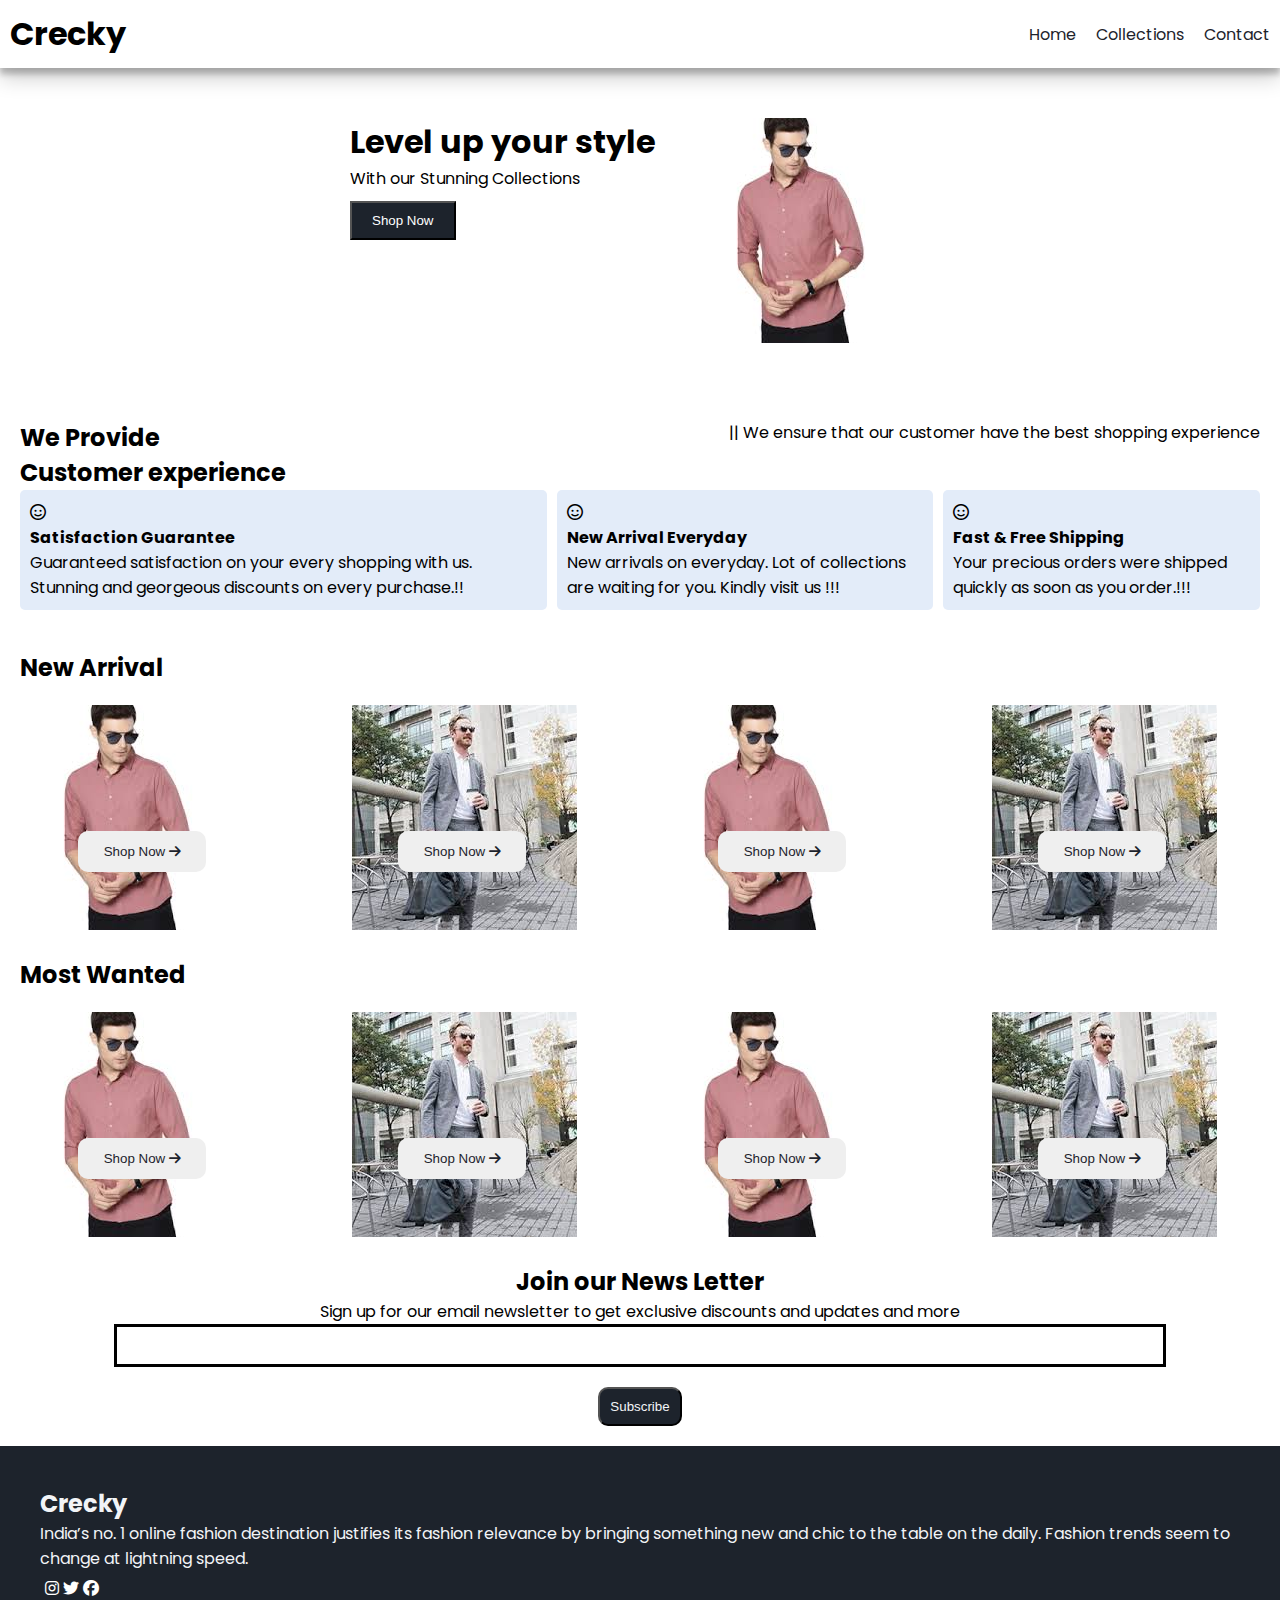
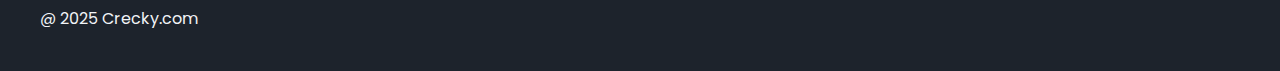
<file: index.html>
<!DOCTYPE html>
<html lang="en">

<head>
    <meta charset="UTF-8">
    <meta name="viewport" content="width=device-width, initial-scale=1.0">
    <title>Crecky</title>
    <link rel="stylesheet" href="ecom.css">
    <link rel="preconnect" href="https://fonts.googleapis.com">
    <link rel="preconnect" href="https://fonts.gstatic.com" crossorigin>
    <link href="https://fonts.googleapis.com/css2?family=Poppins&display=swap" rel="stylesheet">
    <link rel="stylesheet" href="https://cdnjs.cloudflare.com/ajax/libs/font-awesome/6.7.2/css/all.min.css"
        integrity="sha512-Evv84Mr4kqVGRNSgIGL/F/aIDqQb7xQ2vcrdIwxfjThSH8CSR7PBEakCr51Ck+w+/U6swU2Im1vVX0SVk9ABhg=="
        crossorigin="anonymous" referrerpolicy="no-referrer" />
</head>

<body>
    <nav class="navbar">
        <h1>Crecky</h1>

        <div class="navbarlinks">
            <p class="navbarlink"><a href="index.html">Home</a></p>
            <p class="navbarlink"><a href="ecomsearch.html">Collections</a></p>
            <p class="navbarlink"><a href="ecomcontact.html">Contact</a></p>
        </div>

        <div class="navbarmenutoggle" onclick="shownavbar()">
            <i class="fa-solid fa-bars"></i>
        </div>
    </nav>

    <div class="sidenavbar">
        <p style="text-align: right;" onclick="closenavbar()">
            <i class="fa-solid fa-xmark"></i>
        </p>
        <div class="sidenavbarlinks">
            <p class="navbarlink"><a href="index.html">Home</a></p>
            <p class="navbarlink"><a href="ecomsearch.html">Collections</a></p>
            <p class="navbarlink"><a href="ecomcontact.html">Contact</a></p>
        </div>
    </div>
    <!--- curl https://api.unsplash.com/photos/random?count=5--->
    <div class="header">
        <div>
            <h1>Level up your style </h1>
            <p>With our Stunning Collections</p>
            <button class="headerbutton" onclick="window.location.href='ecomsearch.html'">Shop Now</button>
        </div>

        <div>
            <img class="headerimage" src="img/img1.jpeg" alt="">
        </div>
    </div>

    <div class="service">
        <div class="servicecont1">
            <div>
                <h2>We Provide</h2>
                <h2>Customer experience</h2>
            </div>

            <div>
                <p>|| We ensure that our customer have the best shopping experience</p>
            </div>
        </div>

        <div class="servicecont2">
            <div>
                <i class="fa-regular fa-face-smile"></i>
                <h4>Satisfaction Guarantee</h4>
                <p>Guaranteed satisfaction on your every shopping with us. Stunning and georgeous discounts on every purchase.!!</p>
            </div>

            <div>
                <i class="fa-regular fa-face-smile"></i>
                <h4>New Arrival Everyday</h4>
                <p>New arrivals on everyday. Lot of collections are waiting for you. Kindly visit us !!!</p>
            </div>

            <div>
                <i class="fa-regular fa-face-smile"></i>
                <h4>Fast & Free Shipping</h4>
                <p>Your precious orders were shipped quickly as soon as you order.!!!</p>
            </div>
        </div>
    </div>

    <div>
        <h2 style= "padding:20px">New Arrival</h2>
    </div>

    <div class="newarrival">
        <div class="newarrivalcont">
            <img src="img/img1.jpeg" alt="">
            <button>Shop Now <i class="fa-solid fa-arrow-right"></i></button>
        </div>

        <div class="newarrivalcont">
            <img src="img/img2.jpeg" alt="">
            <button>Shop Now <i class="fa-solid fa-arrow-right"></i></button>
        </div>

        <div class="newarrivalcont">
            <img src="img/img1.jpeg" alt="">
            <button>Shop Now <i class="fa-solid fa-arrow-right"></i></button>
        </div>

        <div class="newarrivalcont">
            <img src="img/img2.jpeg" alt="">
            <button>Shop Now <i class="fa-solid fa-arrow-right"></i></button>
        </div>
    </div>

    <div>
        <h2 style= "padding:20px">Most Wanted</h2>
    </div>

    <div class="newarrival">
        <div class="newarrivalcont">
            <img src="img/img1.jpeg" alt="">
            <button>Shop Now <i class="fa-solid fa-arrow-right"></i></button>
        </div>

        <div class="newarrivalcont">
            <img src="img/img2.jpeg" alt="">
            <button>Shop Now <i class="fa-solid fa-arrow-right"></i></button>
        </div>

        <div class="newarrivalcont">
            <img src="img/img1.jpeg" alt="">
            <button>Shop Now <i class="fa-solid fa-arrow-right"></i></button>
        </div>

        <div class="newarrivalcont">
            <img src="img/img2.jpeg" alt="">
            <button>Shop Now <i class="fa-solid fa-arrow-right"></i></button>
        </div>
    </div>

    <div class="news">
        <h2>Join our News Letter</h2>
        <p>Sign up for our email newsletter to get exclusive discounts and updates and more</p>
        <div>
            <input type="text" class="search">  
        </div>
        
        <div>
            <button onclick="window.location.href='ecomcontact.html'">Subscribe</button>
        </div>
    </div>

    <div class="footer">
        <div class="footercont">
            <div class="footerbox1">
                <h2 class="headingtext">Crecky</h2>
                <p>India’s no. 1 online fashion destination justifies its fashion relevance by bringing something new and chic to the table on the daily. Fashion trends seem to change at lightning speed.</p>
                <div class="footericoncont">
                    <i class="fa-brands fa-instagram" style="color:#ffffff;"></i>
                    <i class="fa-brands fa-twitter" style="color:#ffffff;"></i>
                    <i class="fa-brands fa-facebook" style="color:#ffffff;"></i>
                </div>
            </div>
        </div>
        <p> @ 2025 Crecky.com</p>
    </div>
</body>

<script src="ecom.js"></script>

</html>
</file>
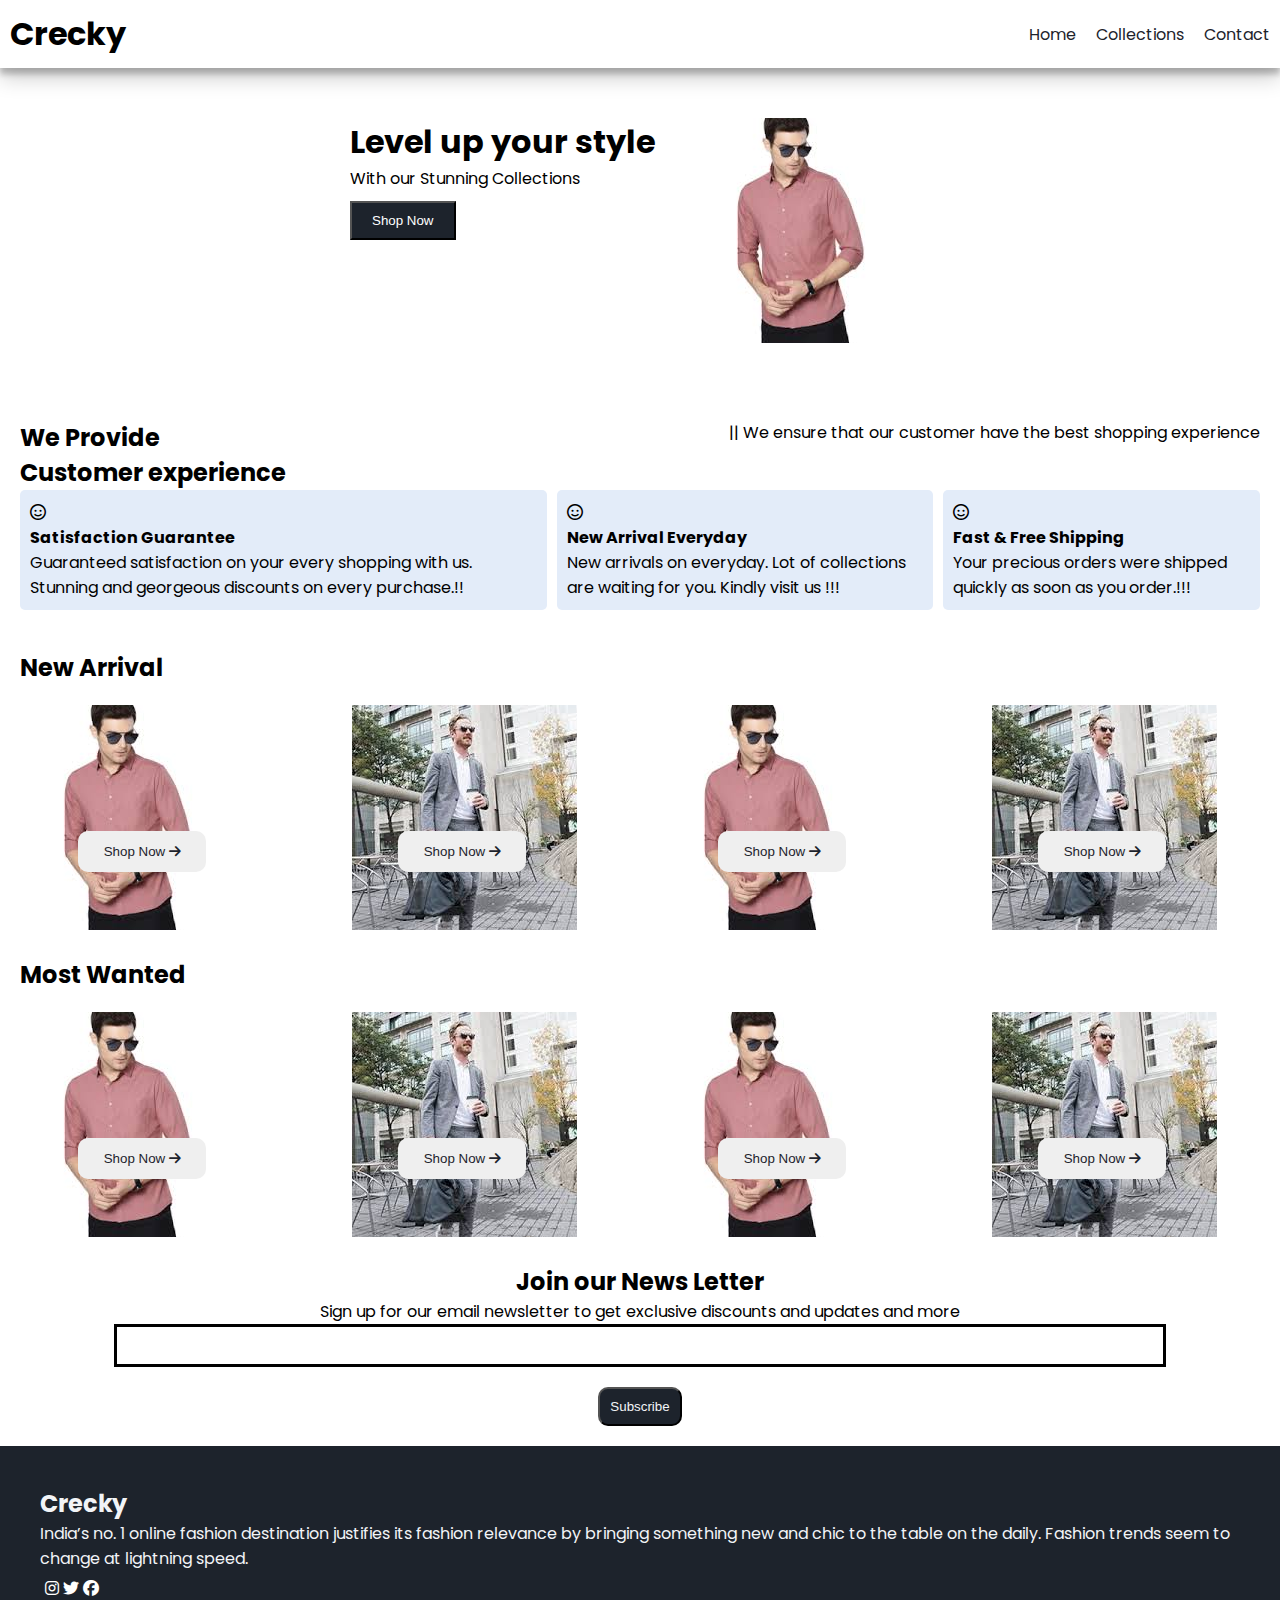
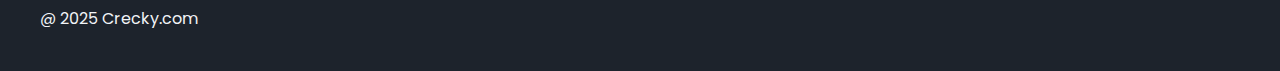
<file: ecom.html>
<!DOCTYPE html>
<html lang="en">

<head>
    <meta charset="UTF-8">
    <meta name="viewport" content="width=device-width, initial-scale=1.0">
    <title>Crecky</title>
    <link rel="stylesheet" href="ecom.css">
    <link rel="preconnect" href="https://fonts.googleapis.com">
    <link rel="preconnect" href="https://fonts.gstatic.com" crossorigin>
    <link href="https://fonts.googleapis.com/css2?family=Poppins&display=swap" rel="stylesheet">
    <link rel="stylesheet" href="https://cdnjs.cloudflare.com/ajax/libs/font-awesome/6.7.2/css/all.min.css"
        integrity="sha512-Evv84Mr4kqVGRNSgIGL/F/aIDqQb7xQ2vcrdIwxfjThSH8CSR7PBEakCr51Ck+w+/U6swU2Im1vVX0SVk9ABhg=="
        crossorigin="anonymous" referrerpolicy="no-referrer" />
</head>

<body>
    <nav class="navbar">
        <h1>Crecky</h1>

        <div class="navbarlinks">
            <p class="navbarlink"><a href="ecom.html">Home</a></p>
            <p class="navbarlink"><a href="ecomsearch.html">Collections</a></p>
            <p class="navbarlink"><a href="ecomcontact.html">Contact</a></p>
        </div>

        <div class="navbarmenutoggle" onclick="shownavbar()">
            <i class="fa-solid fa-bars"></i>
        </div>
    </nav>

    <div class="sidenavbar">
        <p style="text-align: right;" onclick="closenavbar()">
            <i class="fa-solid fa-xmark"></i>
        </p>
        <div class="sidenavbarlinks">
            <p class="navbarlink"><a href="ecom.html">Home</a></p>
            <p class="navbarlink"><a href="ecomsearch.html">Collections</a></p>
            <p class="navbarlink"><a href="ecomcontact.html">Contact</a></p>
        </div>
    </div>
    <!--- curl https://api.unsplash.com/photos/random?count=5--->
    <div class="header">
        <div>
            <h1>Level up your style </h1>
            <p>With our Stunning Collections</p>
            <button class="headerbutton">Shop Now</button>
        </div>

        <div>
            <img class="headerimage" src="img/img1.jpeg" alt="">
        </div>
    </div>

    <div class="service">
        <div class="servicecont1">
            <div>
                <h2>We Provide</h2>
                <h2>Customer experience</h2>
            </div>

            <div>
                <p>|| We ensure that our customer have the best shopping experience</p>
            </div>
        </div>

        <div class="servicecont2">
            <div>
                <i class="fa-regular fa-face-smile"></i>
                <h4>Satisfaction Guarantee</h4>
                <p>Guaranteed satisfaction on your every shopping with us. Stunning and georgeous discounts on every purchase.!!</p>
            </div>

            <div>
                <i class="fa-regular fa-face-smile"></i>
                <h4>New Arrival Everyday</h4>
                <p>New arrivals on everyday. Lot of collections are waiting for you. Kindly visit us !!!</p>
            </div>

            <div>
                <i class="fa-regular fa-face-smile"></i>
                <h4>Fast & Free Shipping</h4>
                <p>Your precious orders were shipped quickly as soon as you order.!!!</p>
            </div>
        </div>
    </div>

    <div>
        <h2 style= "padding:20px">New Arrival</h2>
    </div>

    <div class="newarrival">
        <div class="newarrivalcont">
            <img src="img/img1.jpeg" alt="">
            <button>Shop Now <i class="fa-solid fa-arrow-right"></i></button>
        </div>

        <div class="newarrivalcont">
            <img src="img/img2.jpeg" alt="">
            <button>Shop Now <i class="fa-solid fa-arrow-right"></i></button>
        </div>

        <div class="newarrivalcont">
            <img src="img/img1.jpeg" alt="">
            <button>Shop Now <i class="fa-solid fa-arrow-right"></i></button>
        </div>

        <div class="newarrivalcont">
            <img src="img/img2.jpeg" alt="">
            <button>Shop Now <i class="fa-solid fa-arrow-right"></i></button>
        </div>
    </div>

    <div>
        <h2 style= "padding:20px">Most Wanted</h2>
    </div>

    <div class="newarrival">
        <div class="newarrivalcont">
            <img src="img/img1.jpeg" alt="">
            <button>Shop Now <i class="fa-solid fa-arrow-right"></i></button>
        </div>

        <div class="newarrivalcont">
            <img src="img/img2.jpeg" alt="">
            <button>Shop Now <i class="fa-solid fa-arrow-right"></i></button>
        </div>

        <div class="newarrivalcont">
            <img src="img/img1.jpeg" alt="">
            <button>Shop Now <i class="fa-solid fa-arrow-right"></i></button>
        </div>

        <div class="newarrivalcont">
            <img src="img/img2.jpeg" alt="">
            <button>Shop Now <i class="fa-solid fa-arrow-right"></i></button>
        </div>
    </div>

    <div class="news">
        <h2>Join our News Letter</h2>
        <p>Sign up for our email newsletter to get exclusive discounts and updates and more</p>
        <div>
            <input type="text" class="search">  
        </div>
        
        <div>
            <button>Subscribe</button>
        </div>
    </div>

    <div class="footer">
        <div class="footercont">
            <div class="footerbox1">
                <h2 class="headingtext">Crecky</h2>
                <p>India’s no. 1 online fashion destination justifies its fashion relevance by bringing something new and chic to the table on the daily. Fashion trends seem to change at lightning speed.</p>
                <div class="footericoncont">
                    <i class="fa-brands fa-instagram" style="color:#ffffff;"></i>
                    <i class="fa-brands fa-twitter" style="color:#ffffff;"></i>
                    <i class="fa-brands fa-facebook" style="color:#ffffff;"></i>
                </div>
            </div>
        </div>
        <p> @ 2025 Crecky.com</p>
    </div>
</body>

<script src="ecom.js"></script>

</html>
</file>
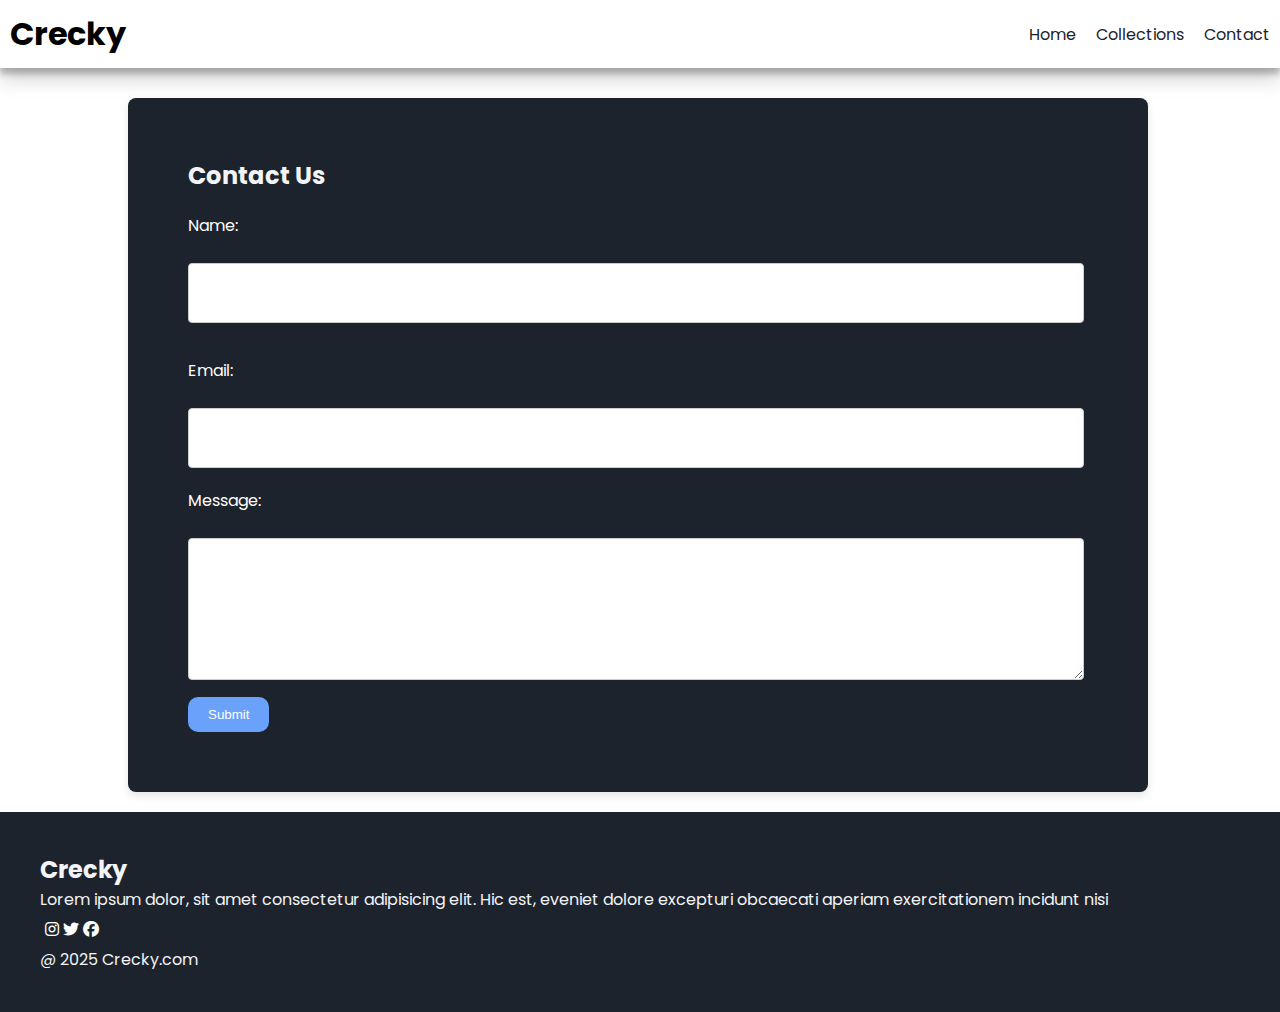
<file: ecomcontact.html>
<!DOCTYPE html>
<html lang="en">

<head>
    <meta charset="UTF-8">
    <meta name="viewport" content="width=device-width, initial-scale=1.0">
    <title>Crecky</title>
    <link rel="stylesheet" href="ecom.css">
    <link rel="preconnect" href="https://fonts.googleapis.com">
    <link rel="preconnect" href="https://fonts.gstatic.com" crossorigin>
    <link href="https://fonts.googleapis.com/css2?family=Poppins&display=swap" rel="stylesheet">
    <link rel="stylesheet" href="https://cdnjs.cloudflare.com/ajax/libs/font-awesome/6.7.2/css/all.min.css"
        integrity="sha512-Evv84Mr4kqVGRNSgIGL/F/aIDqQb7xQ2vcrdIwxfjThSH8CSR7PBEakCr51Ck+w+/U6swU2Im1vVX0SVk9ABhg=="
        crossorigin="anonymous" referrerpolicy="no-referrer" />
</head>

<body>
    <nav class="navbar">
        <h1>Crecky</h1>

        <div class="navbarlinks">
            <p class="navbarlink"><a href="index.html">Home</a></p>
            <p class="navbarlink"><a href="ecomsearch.html">Collections</a></p>
            <p class="navbarlink"><a href="ecomcontact.html">Contact</a></p>
        </div>

        <div class="navbarmenutoggle" onclick="shownavbar()">
            <i class="fa-solid fa-bars"></i>
        </div>
    </nav>

    <div class="sidenavbar">
        <p style="text-align: right;" onclick="closenavbar()">
            <i class="fa-solid fa-xmark"></i>
        </p>
        <div class="sidenavbarlinks">
            <p class="navbarlink"><a href="index.html">Home</a></p>
            <p class="navbarlink"><a href="ecomsearch.html">Collections</a></p>
            <p class="navbarlink"><a href="ecomcontact.html">Contact</a></p>
        </div>
    </div>
    <div class="contactcont">
        <div class="contactcont1">
            <div>
                <h2>Contact Us</h2>
            </div>
            <form>
                <div class="form-group">
                    <p>Name:</p>
                    <input type="text" id="name" name="name" required>
                </div>
                <div>
                    <p>Email:</p>
                    <input type="text" id="email" name="email" required>
                </div>
                <div>
                    <p>Message:</p>
                    <textarea class="contactmessageinput" name="message" required></textarea>
                </div>
                <button type="submit">Submit</button>
            </form>
        </div>
    </div>

    <div class="footer">
        <div class="footercont">
            <div class="footerbox1">
                <h2 class="headingtext">Crecky</h2>
                <p>Lorem ipsum dolor, sit amet consectetur adipisicing elit. Hic est, eveniet dolore excepturi obcaecati
                    aperiam exercitationem incidunt nisi</p>
                <div class="footericoncont">
                    <i class="fa-brands fa-instagram" style="color:#ffffff;"></i>
                    <i class="fa-brands fa-twitter" style="color:#ffffff;"></i>
                    <i class="fa-brands fa-facebook" style="color:#ffffff;"></i>
                </div>
            </div>
        </div>
        <p> @ 2025 Crecky.com</p>
    </div>
</body>

<script src="ecom.js"></script>

</html>
</file>
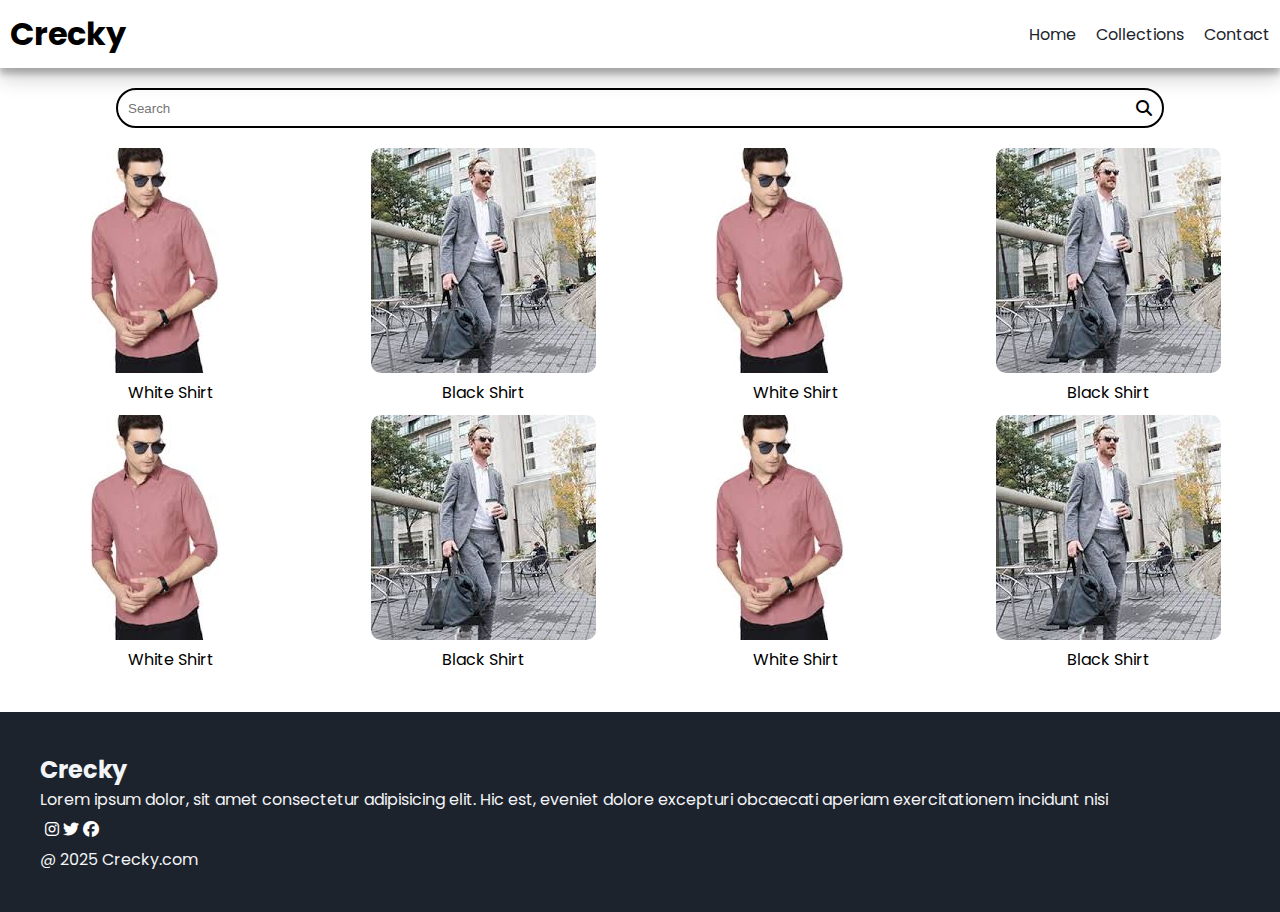
<file: ecomsearch.html>
<!DOCTYPE html>
<html lang="en">

<head>
    <meta charset="UTF-8">
    <meta name="viewport" content="width=device-width, initial-scale=1.0">
    <title>Crecky</title>
    <link rel="stylesheet" href="ecom.css">
    <link rel="preconnect" href="https://fonts.googleapis.com">
    <link rel="preconnect" href="https://fonts.gstatic.com" crossorigin>
    <link href="https://fonts.googleapis.com/css2?family=Poppins&display=swap" rel="stylesheet">
    <link rel="stylesheet" href="https://cdnjs.cloudflare.com/ajax/libs/font-awesome/6.7.2/css/all.min.css"
        integrity="sha512-Evv84Mr4kqVGRNSgIGL/F/aIDqQb7xQ2vcrdIwxfjThSH8CSR7PBEakCr51Ck+w+/U6swU2Im1vVX0SVk9ABhg=="
        crossorigin="anonymous" referrerpolicy="no-referrer" />
</head>

<body>
    <nav class="navbar">
        <h1>Crecky</h1>

        <div class="navbarlinks">
            <p class="navbarlink"><a href="index.html">Home</a></p>
            <p class="navbarlink"><a href="ecomsearch.html">Collections</a></p>
            <p class="navbarlink"><a href="ecomcontact.html">Contact</a></p>
        </div>

        <div class="navbarmenutoggle" onclick="shownavbar()">
            <i class="fa-solid fa-bars"></i>
        </div>
    </nav>

    <div class="sidenavbar">
        <p style="text-align: right;" onclick="closenavbar()">
            <i class="fa-solid fa-xmark"></i>
        </p>
        <div class="sidenavbarlinks">
            <p class="navbarlink"><a href="index.html">Home</a></p>
            <p class="navbarlink"><a href="ecomsearch.html">Collections</a></p>
            <p class="navbarlink"><a href="ecomcontact.html">Contact</a></p>
        </div>
    </div>

    <div class="productsection">
        <form class="productsearch">
            <input type="text" id="search" placeholder="Search">
            <i class="fa-solid fa-magnifying-glass"></i>
        </form>

        <div class="products" id="product">
            <div class="productsbox">
                <img src="img/img1.jpeg" alt="">
                <p>White Shirt</p>
            </div>

            <div class="productsbox">
                <img src="img/img2.jpeg" alt="">
                <p>Black Shirt</p>
            </div>
            <div class="productsbox">
                <img src="img/img1.jpeg" alt="">
                <p>White Shirt</p>
            </div>

            <div class="productsbox">
                <img src="img/img2.jpeg" alt="">
                <p>Black Shirt</p>
            </div>
            <div class="productsbox">
                <img src="img/img1.jpeg" alt="">
                <p>White Shirt</p>
            </div>

            <div class="productsbox">
                <img src="img/img2.jpeg" alt="">
                <p>Black Shirt</p>
            </div>
            <div class="productsbox">
                <img src="img/img1.jpeg" alt="">
                <p>White Shirt</p>
            </div>

            <div class="productsbox">
                <img src="img/img2.jpeg" alt="">
                <p>Black Shirt</p>
            </div>
        </div>


    </div>


    <div class="footer">
        <div class="footercont">
            <div class="footerbox1">
                <h2 class="headingtext">Crecky</h2>
                <p>Lorem ipsum dolor, sit amet consectetur adipisicing elit. Hic est, eveniet dolore excepturi obcaecati
                    aperiam exercitationem incidunt nisi</p>
                <div class="footericoncont">
                    <i class="fa-brands fa-instagram" style="color:#ffffff;"></i>
                    <i class="fa-brands fa-twitter" style="color:#ffffff;"></i>
                    <i class="fa-brands fa-facebook" style="color:#ffffff;"></i>
                </div>
            </div>
        </div>
        <p> @ 2025 Crecky.com</p>
    </div>
</body>

<script src="ecom.js"></script>

</html>
</file>
<file: ecom.css>
*{
    margin: 0;
    padding: 0;
}
body{
    font-family:"Poppins", sans-serif;
}
.navbar{
    display: flex;
    justify-content: space-between;
    align-items: center;
    padding: 10px;
    box-shadow: rgba(0, 0, 0, 0.19) 0px 10px 20px, rgba(0, 0, 0, 0.23) 0px 6px 6px;    
}
.navbarlinks{
    display: flex;
    column-gap: 20px;
}
.navbarlinks a{
    text-decoration: none;
    color: #1D232C;
}
.navbarlinks a:hover{
    text-decoration: underline;
    color: #1D232C;    
}
.navbarmenutoggle{
    display: none;
}
.sidenavbar{
    background-color: #1D232C;
    width: 50%;
    height: 100%;
    position: fixed;
    top: 0;
    left: -60%;
    padding: 20px;
    color: white;
    transition: 0.6s;
    border-radius:5px;
}
.sidenavbarlink{
    margin-bottom:30px;
}
.sidenavbarlinks a{
    text-decoration: none;
    color: white;
}
.sidenavbar i:hover{
    cursor: pointer;
}
.navbarmenutoggle:hover{
    cursor: pointer;
}
.sidenavbarlinks a:hover{
    text-decoration: underline;
}
.header{
    display: flex;
    justify-content: center;
    gap: 50px;
    padding: 50px;
}
.headerbutton{
    padding-left: 20px;
    padding-right: 20px;
    padding-top: 10px;
    padding-bottom: 10px;
    margin-top: 10px;
    background-color: #1D232C;
    color: white;
    cursor: pointer;
}

.service{
    padding: 20px;
}

.servicecont1{
    display: flex;
    justify-content: space-between;
}
.servicecont2{
    display: flex;
    justify-content: center;
    gap: 10px;
}
.servicecont2 div{
    background-color: #e3ecf9;
    border-radius: 5px;
    padding: 10px;
}
.newarrival{
    display: flex;
    justify-content: space-around;
    flex-wrap: wrap;
}
.newarrivalcont{
    position: relative;
    flex-basis: 20%;
}
.newarrival button{
    cursor: pointer;
    padding-left: 10%;
    padding-right: 10%;
    padding-top: 5%;
    padding-bottom: 5%;
    margin-top:10px;
    color: #1D232C;
    position: absolute;
    top: 50%;
    left: 18%;
    border-radius: 10px;
    border: none;
}
.newarrival button:hover{
    border:1.5px solid #1D232C ;
}
.news{
    display: flex;
    flex-direction: column;
    align-items: center;
    margin: 20px;
}
.news input{
    padding: 11px;
    width: 80vw;
    margin-bottom: 10px;
    border: solid black 3px;
}
.news button{
    margin-top: 10px;
    color: #f2f4f7;
    background-color: #1D232C;
    border-radius: 10px;
    padding: 10px;
}
.footer{
    margin-top: 20px;
    padding: 40px;
    background-color: #1D232C;
    color: #f2f4f7;
}
.productsection{
    margin-top: 20px;
}
.productsearch{
    width: 80%;
    border: solid black 2px;
    border-radius: 20px;
    display: flex;
    justify-content: space-between;
    align-items: center;
    padding: 10px;
    margin: auto;
}
.productsearch input{
    border: none;
    background-color: transparent;
    width: 100%;
}
.productsearch input:focus{
    outline: none;
 }
 .products{
    padding: 20px;
    display: flex;
    gap: 10px;
    flex-wrap: wrap;
    justify-content: space-around;
 }
 .productsbox{
    text-align: center;
    flex-basis: 20%;
 }
 .productsbox img{
    border-radius: 10px;
 }
 .footericoncont{
        padding: 5px;
}
.contactcont{
   width: 75%;
   padding: 30px;
   box-shadow: 0 4px 8px rgba(0, 0, 0, 0.1);
   border-radius: 8px;
   margin-top: 30px;
   margin-left: 10%;
   margin-right: 10px;
   background-color: #1D232C;
   color: #f2f4f7;
}
.contactcont1{
 padding: 30px;
 margin-right: 3%
}
.contactcont1 p{
    padding: 20px;
    margin-left: -20px;
    background-color: #1D232C;
    color: white;
}
.contactcont input{
    border-radius: 5px;
    display: flex;
}
.contactcont input,textarea{
    padding: 20px;
    width: 100%;
    padding-left: 3px;
    font-size: 16px;
    border-radius: 4px;  
    border: 1px solid #ccc;
    border-radius: 4px;
    margin-right: 4px; 
}
.form-group{
    margin-bottom: 15px;
    font-size: 16px;
    border-radius: 4px;
}
.contactcont p{
    font-size: 16px;
    margin-bottom: 5px;
    display: block;
}
.contactcont textarea{

        height: 100px;
        resize: vertical;
}
.contactcont button{
    margin-top: 10px;
    color: #ffffff;
    background-color: #69a1fb;
    border-radius: 10px;
    padding: 10px 20px;
    border: none;
    font-size:15x;
}
#subscribe:hover{
    cursor: pointer;
}
.contactcont button:hover{
    cursor: pointer;
}
@media screen and (max-width:600px) {
    .navbarmenutoggle{
        display: block;
    }
    .navbarlinks{
        display: none;
    }
    .headerimage{
        display: none;
    }
    .servicecont1{
        display: none;
    }
    .servicecont2{
        flex-direction: column;
    }       
    
}
</file>
